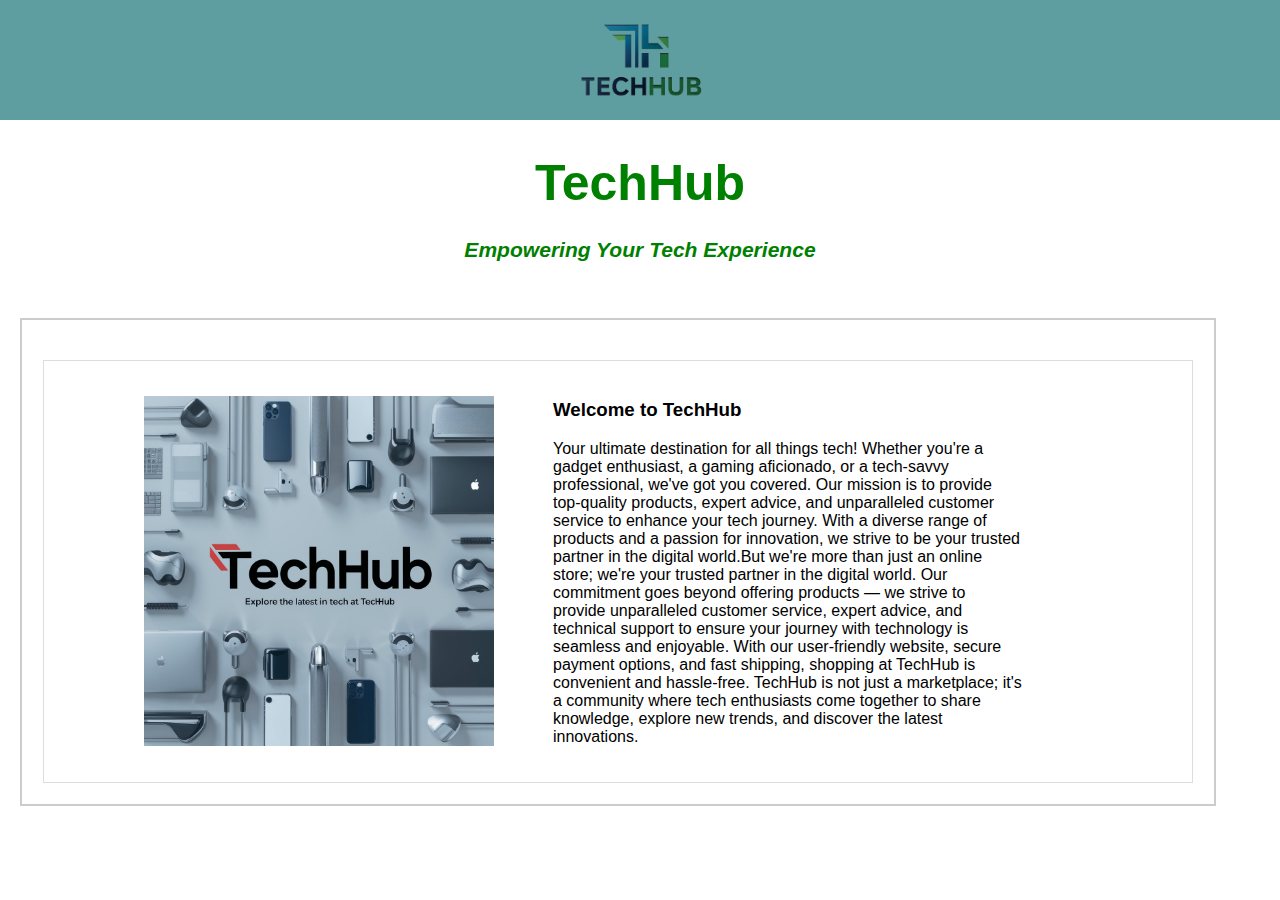
<file: aboutus .html>
<!DOCTYPE html>
<html lang="en">
<head>
    <meta charset="UTF-8">
    <meta name="viewport" content="width=device-width, initial-scale=1.0">
    <link rel="stylesheet" href="aboutus.css">
    <title>aboutus page</title>
</head>
<body>
    <nav class="navbar">
        <div class="logo">
            <img src="assests/techhub18.png" alt="Logo">
        </div>
        
    </nav>
    <div class="heading">
        <h1>TechHub</h1>
        <h3><i>Empowering Your Tech Experience</i></h3>
    </div>
    <div class="container">
        <section class="about">
        <div class="about-image">
            <img src="assests/aboutus.jpeg" width="350px" >
        </div>
        <div class="about-content">
            <p><h3>Welcome to TechHub</h3>Your ultimate destination for all things tech! Whether you're a gadget enthusiast, 
                a gaming aficionado, or a tech-savvy professional, we've got you covered. Our mission is to provide 
                top-quality products, expert advice, and unparalleled customer service to enhance your tech journey.
                 With a diverse range of products and a passion for innovation, we strive to be your trusted partner
                  in the digital world.But we're more than just an online store; we're your trusted partner in the digital world.
                   Our commitment goes beyond offering products — we strive to provide unparalleled customer service, expert advice,
                    and technical support to ensure your journey with technology is seamless and enjoyable. With our user-friendly website, 
                    secure payment options, and fast shipping, shopping at TechHub is convenient and hassle-free.

                  TechHub is not just a marketplace; it's a community where tech enthusiasts come together to share knowledge,
                   explore new trends, and discover the latest innovations. </p>
        </div>
    </section>
    </div>

</body>
</html>
</file>
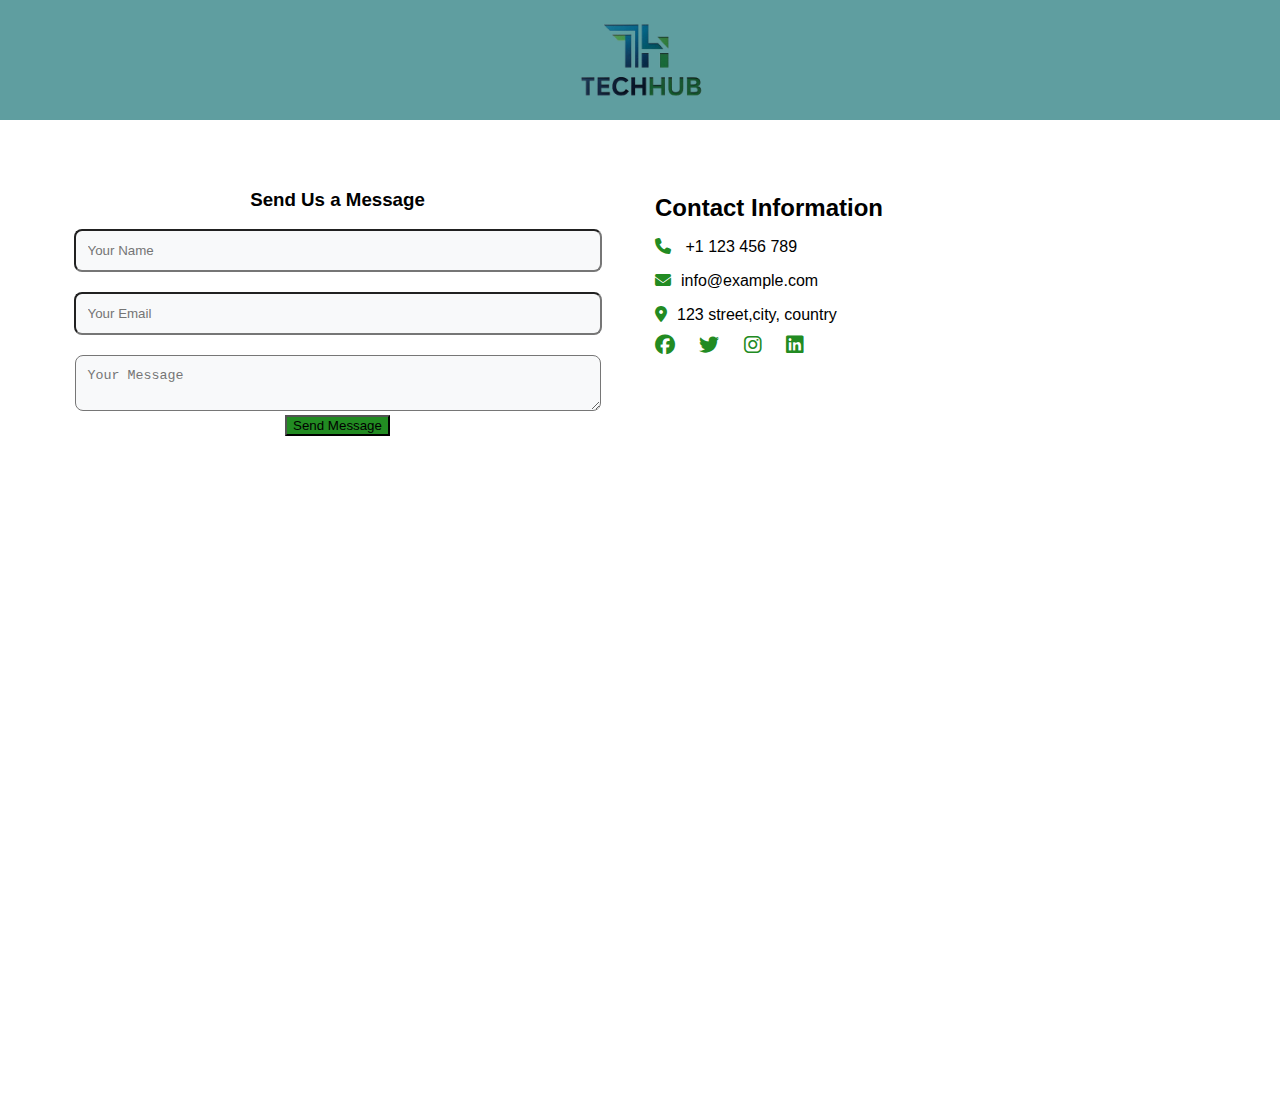
<file: contactus.html>
<!DOCTYPE html>
<html lang="en">
<head>
    <meta charset="UTF-8">
    <meta name="viewport" content="width=device-width, initial-scale=1.0">
    <link rel="stylesheet" type="text/css" href="https://cdnjs.cloudflare.com/ajax/libs/font-awesome/6.5.2/css/all.min.css">
    <link rel="stylesheet" href="contactus.css">
    <title>contactus page</title>
</head>
<body>
    <nav class="navbar">
        <div class="logo">
            <img src="assests/techhub18.png" alt="Logo">
        </div>
        
    </nav>
        <section class="contact">
            <div class="contact-wraper">
                <div class="conatct-form">
                    <h3>Send Us a Message</h3>
                   <form>
                    <div class="form-group">
                        <input type="text" name="name" placeholder="Your Name">
                    </div>
                    <div class="form-group">
                        <input type="email" name="email" placeholder="Your Email">
                    </div>
                    <div class="form-group">
                        <textarea name="message" placeholder="Your Message"></textarea>
                        <button type="submit">Send Message</button>
                    </div>
                   </form> 
                </div>
                <div class="contact-information">
                    <h3>Contact Information</h3>
                    <p> <i class="fas fa-phone"></i> +1 123 456 789</p>
                    <p> <i class="fas fa-envelope"></i>info@example.com</p>
                    <p> <i class="fas fa-map-marker-alt"></i>123 street,city, country</p>
                    <ul class="social-media-list">
                        <li><a href="#"><i class="fab fa-facebook"></i></a></li>
                        <li><a href="#"><i class="fab fa-twitter"></i></a></li>
                        <li><a href="#"><i class="fab fa-instagram"></i></a></li>
                        <li><a href="#"><i class="fab fa-linkedin"></i></a></li>                  
                      </ul>
                </div>
            </div>
       </section>

    
</body>
</html>
</file>
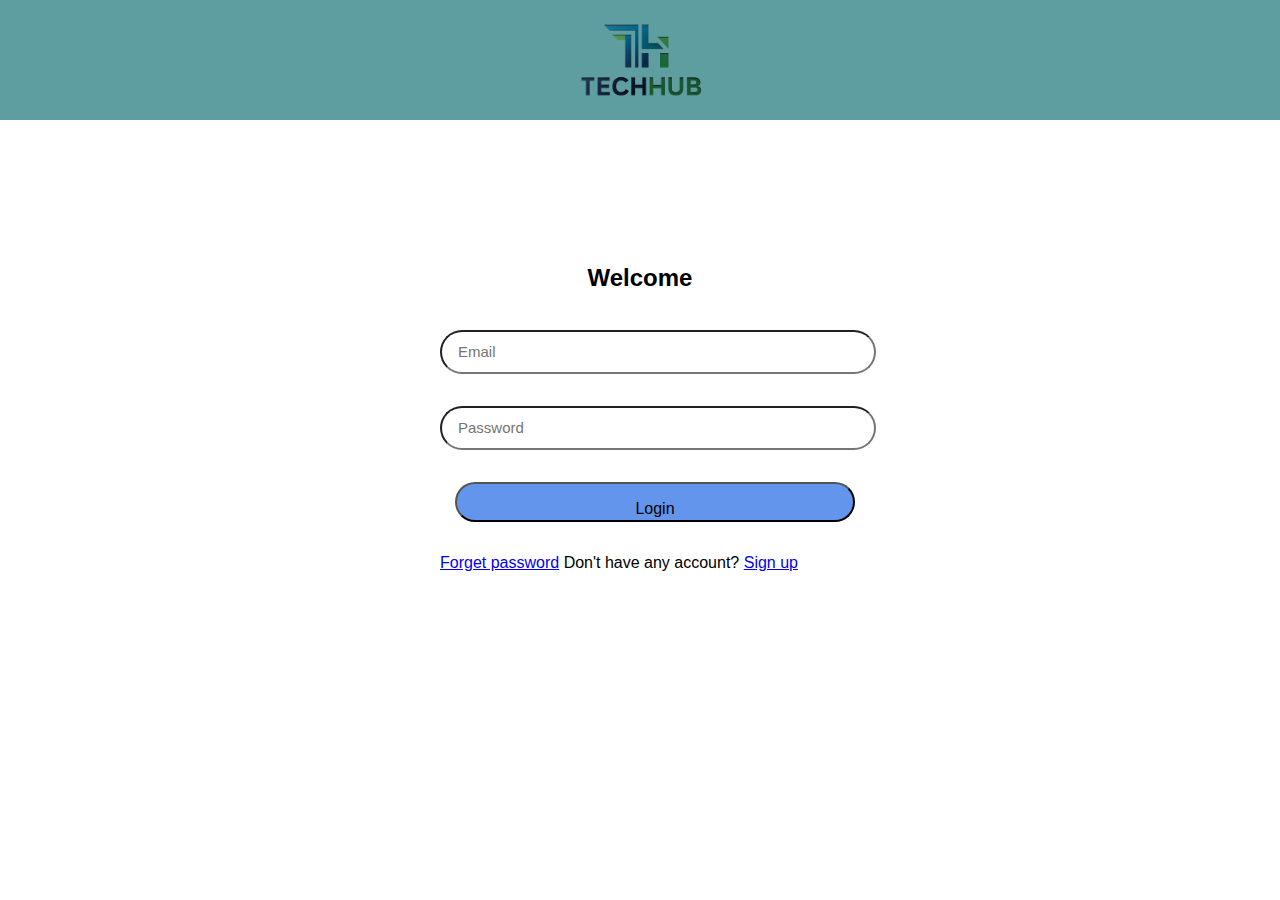
<file: login.html>
<!DOCTYPE html>
<html lang="en">
<head>
    <meta charset="UTF-8">
    <meta name="viewport" content="width=device-width, initial-scale=1.0">
    <link rel="stylesheet" href="login.css">
    <title>Login page</title>
    <style>
        .error {
            color: red;
            font-size: 0.9em;
        }
        .success {
            color: green;
            font-size: 0.9em;
        }
    </style>
</head>
<body>
    <nav class="navbar">
        <div class="logo">
            <img src="assests/techhub18.png" alt="Logo">
        </div>
    </nav>

    <div class="container">
        <h2 class="title">Welcome</h2>
        <form id="loginForm">
            <input type="email" id="email" name="email" placeholder="Email" required>
            <span class="error" id="emailError"></span>
            <input type="password" id="password" name="password" placeholder="Password" required
                   title="Password must be at least 8 characters long and contain at least one uppercase letter, one lowercase letter, one number, and one special character.">
            <span class="error" id="passwordError"></span>
            <span class="success" id="passwordSuccess"></span>
            <button type="submit">Login</button>
        </form>

        <div class="bottom">
            <a href="#" class="forgot">Forget password</a>
            <span>Don't have any account?</span>
            <a href="#">Sign up</a>
        </div>
    </div>

    <script>
        const passwordInput = document.getElementById('password');
        const passwordError = document.getElementById('passwordError');
        const passwordSuccess = document.getElementById('passwordSuccess');

        passwordInput.addEventListener('input', function() {
            const password = passwordInput.value;
            const passwordPattern = /^(?=.*[a-z])(?=.*[A-Z])(?=.*\d)(?=.*[@$!%*?&])[A-Za-z\d@$!%*?&]{8,}$/;

            passwordError.textContent = '';
            passwordSuccess.textContent = '';

            if (password.length < 8) {
                passwordError.textContent = 'Password must be at least 8 characters long.';
            } else if (!passwordPattern.test(password)) {
                passwordError.textContent = 'Password must contain at least one uppercase letter, one lowercase letter, one number, and one special character.';
            } else {
                passwordSuccess.textContent = 'Password is valid.';
            }
        });

        document.getElementById('loginForm').addEventListener('submit', function(event) {
            let isValid = true;

            // Clear previous error messages
            document.getElementById('emailError').textContent = '';
            passwordError.textContent = '';
            passwordSuccess.textContent = '';

            // Validate email
            const email = document.getElementById('email').value;
            const emailPattern = /^[a-zA-Z0-9._%+-]+@[a-zA-Z0-9.-]+\.[a-zA-Z]{2,}$/;
            if (!emailPattern.test(email)) {
                isValid = false;
                document.getElementById('emailError').textContent = 'Please enter a valid email address.';
            }

            // Validate password
            const password = passwordInput.value;
            const passwordPattern = /^(?=.*[a-z])(?=.*[A-Z])(?=.*\d)(?=.*[@$!%*?&])[A-Za-z\d@$!%*?&]{8,}$/;
            if (!passwordPattern.test(password)) {
                isValid = false;
                passwordError.textContent = 'Password must be at least 8 characters long and contain at least one uppercase letter, one lowercase letter, one number, and one special character.';
            }

            if (!isValid) {
                event.preventDefault(); // Prevent form submission if validation fails
            }
        });
    </script>
</body>
</html>
</file>
<file: aboutus.css>
body {
    margin: 0;
    font-family: Arial, sans-serif;
}

.navbar {
    display: flex;
    justify-content: center;
    align-items: center;
    background-color:cadetblue;
    padding: 10px 20px;
    height: 100px; /* Adjusted height */
    position: relative;
}

.logo img {
    height: 200px; /* Adjust height for a bigger logo */
    width: auto;  /* Maintain aspect ratio */
}
.heading {
    display: flex;
    justify-content: center;
    flex-direction: column;
    align-items: center;
    text-align: center;
   
}
.heading h1{
    font-size: 50px;
    margin-bottom: 25px;
    position: relative;
}
.heading h1::after{
    content: "";
    position:absolute;
    width: 100%;
    height: 4px;
    display: block;margin: 0 auto;

}
.heading {
    font-size: 18px;
    color: green;
    margin-bottom: 35px;

}
.container{
    width: 90%;
    margin: 0 auto;
    padding: 10px 20px;
    margin: 100px;


}
.about{
    display: flex;
    justify-content: space-between;
    align-items: center;
    flex-wrap: wrap;
    margin: 1px;
    

}
.about-image{
    flex: 1;
    margin-right: 20px;
    overflow: hidden;
}
.about-image img{
    max-width: 100%;
    height: auto;
    display: block;
    transition: o.2s ease;
    margin-left: 80px;

}
.about-image:hover img {
    transform: scale(1.1);

}
.about-content{
    flex:1;
    margin-right: 150px;
}
.container {
    border: 2px solid #ccc; /* Add border to the container */
    margin: 20px; /* Add margin around the container */
    padding: 20px; /* Optionally add padding inside the container */
}
.about {
    border: 1px solid #ddd; /* Add border to the about section */
    margin-top: 20px; /* Add margin on top of the about section */
    padding: 20px; /* Optionally add padding inside the about section */
}

.navbar h1 {
    margin-left: 10px; /* Add margin to the h1 in navbar */
}

.heading h1 {
    margin-bottom: 5px; /* Adjust the margin between h1 and h3 */
}
</file>
<file: contactus.css>
body {
    margin: 0;
    font-family: Arial, sans-serif;
}

.navbar {
    display: flex;
    justify-content: center;
    align-items: center;
    background-color:cadetblue;
    padding: 10px 20px;
    height: 100px; /* Adjusted height */
    position: relative;
}

.logo img {
    height: 200px; /* Adjust height for a bigger logo */
    width: auto;  /* Maintain aspect ratio */
}
.contact{
    min-height: 100vh;
    padding: 50px;
    text-align:center;
}

.container {
    max-width: 800px;
    margin: 0 auto;

}
.container h2{
    font-size: 36px;
    margin-bottom: 40px;

}
.contact-wraper{
    display: grid;
    grid-template-columns: repeat(2, 1fr);
    grid-gap: 30px;

}
.contact-form{
    text-align: left;
    
}
.contact-form h3{
    font-size: 24px;
    margin-bottom: 20px;

}

.form-group{
    margin-bottom: 20px;

}
input, textarea{
    width: 100%;
    padding: 12px;
    border-radius: 8px;
    
    background-color: #f8f9fa;
    color:#333;


}

button{
    background-color: forestgreen;

}

.contact-information{
    text-align: left;
}

.contact-information h3 {
    font-size: 24px;
    margin-bottom: 10px;

}
.contact-information p {
    margin-bottom: 10px;
}
.contact-information i {
    margin-right: 10px;
    color: forestgreen;
}


.form-group input{
    width: 500px;

}
.form-group textarea{
    width: 500px;
}


/* Add this CSS to your contactus.css file */
.social-media-list {
    list-style-type: none;
    padding: 0;
    margin: 0;
}

.social-media-list li {
    display: inline-block;
    margin-right: 10px; /* Adjust spacing between icons */
}

.social-media-list li a {
    color: #333; /* Adjust color of icons */
    font-size: 20px; /* Adjust size of icons */
}
</file>
<file: login.css>
body {
    margin: 0;
    font-family: Arial, sans-serif;
}

.navbar {
    display: flex;
    justify-content: center;
    align-items: center;
    background-color:cadetblue;
    padding: 10px 20px;
    height: 100px; /* Adjusted height */
    position: relative;
}

.logo img {
    height: 200px; /* Adjust height for a bigger logo */
    width: auto;  /* Maintain aspect ratio */
}

.container{
    width: 400px;
    height: 500px;
    padding: 16px;
    border-radius: 4px;
    margin: 10vh auto;
}

.container .title{
    text-align: center;
    margin: 38px auto;
}

.container form {
    display: block;
}

.container form input, .container form button{
    display: block;
    font-size: 16px;
    margin: 32px auto;
}

.container form input{
    width: 100%;
    height:40px;
    padding:0 16px;
    border-radius: 25px;

}
.container form input::placeholder{
    font-size: 15px;
}
.container form button{
    cursor: pointer;
    padding: 16px 24px;
    width: 100%;
    height: 40px ;
    text-align: center;
    border-radius: 25px;
    background-color: cornflowerblue;

}

.container form button:hover{
    opacity: 90%;

}

.container form button{
    margin-left: 15px;
}
</file>
